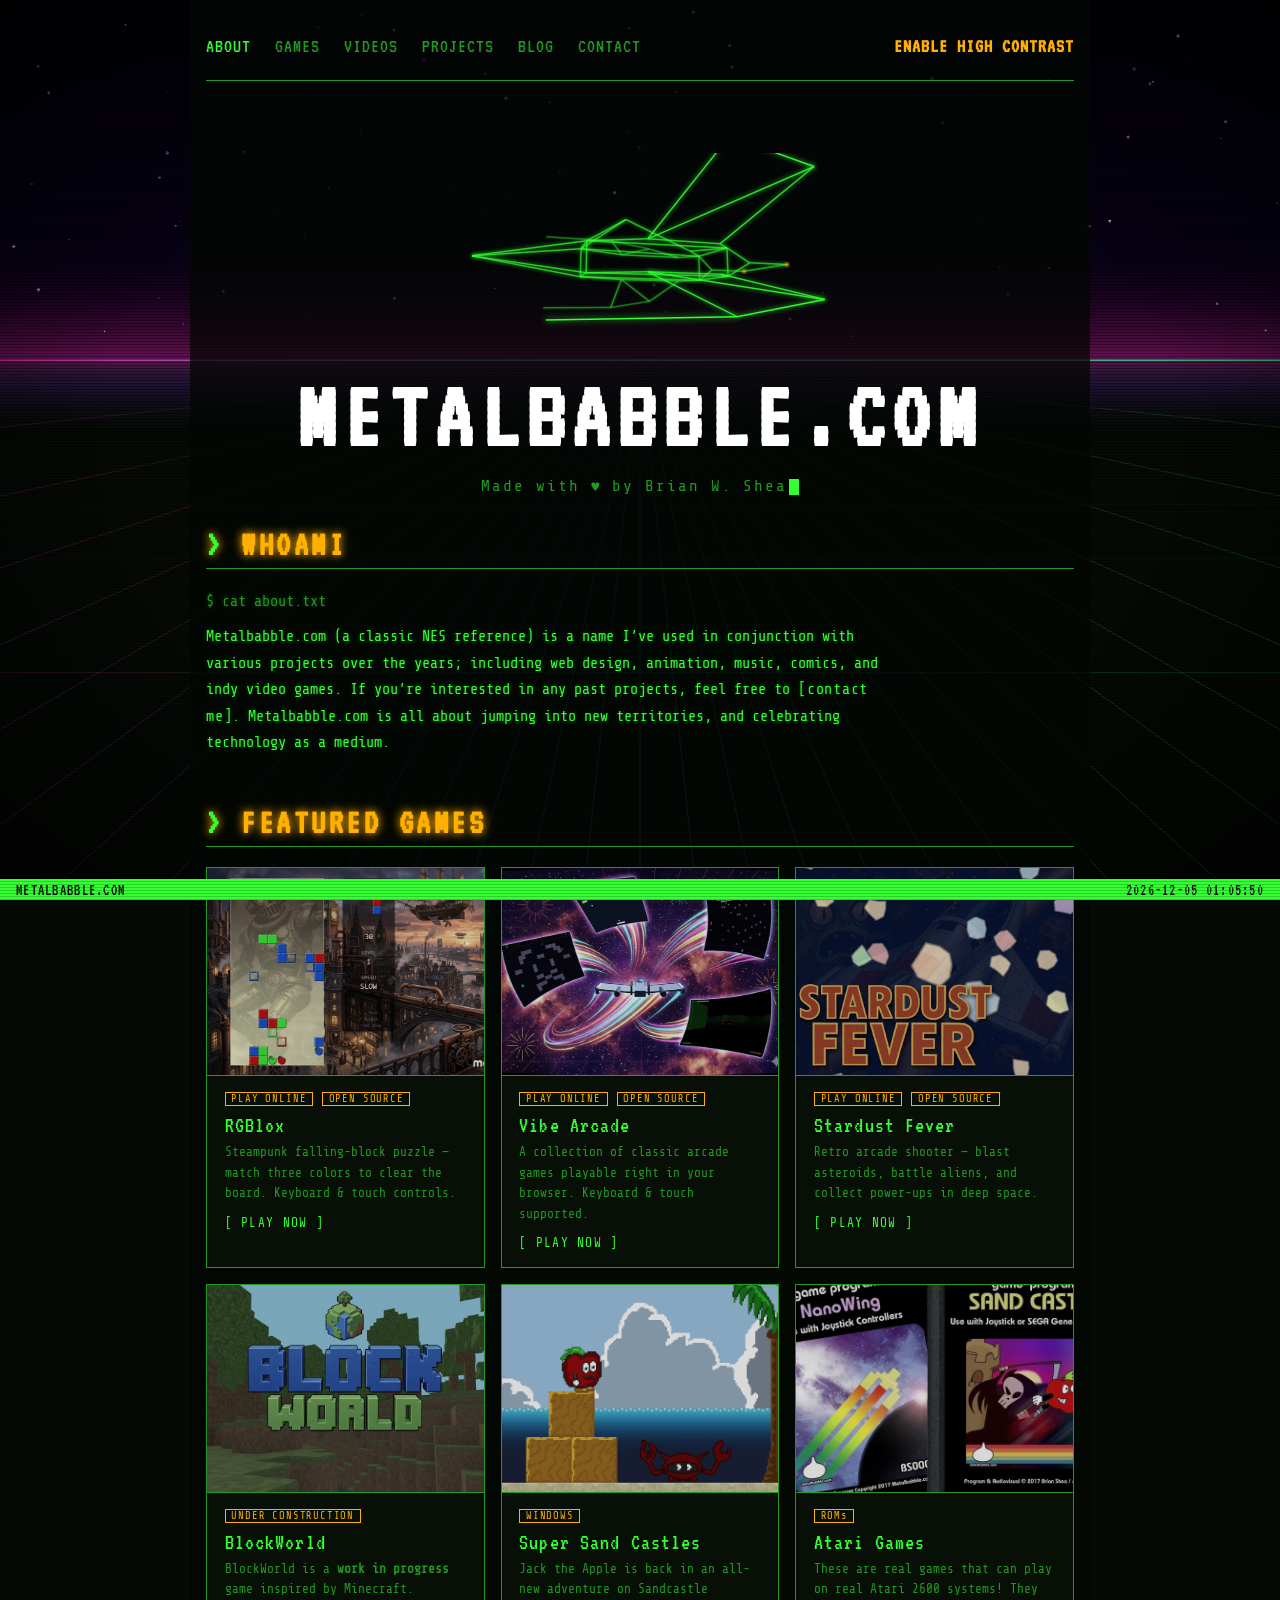
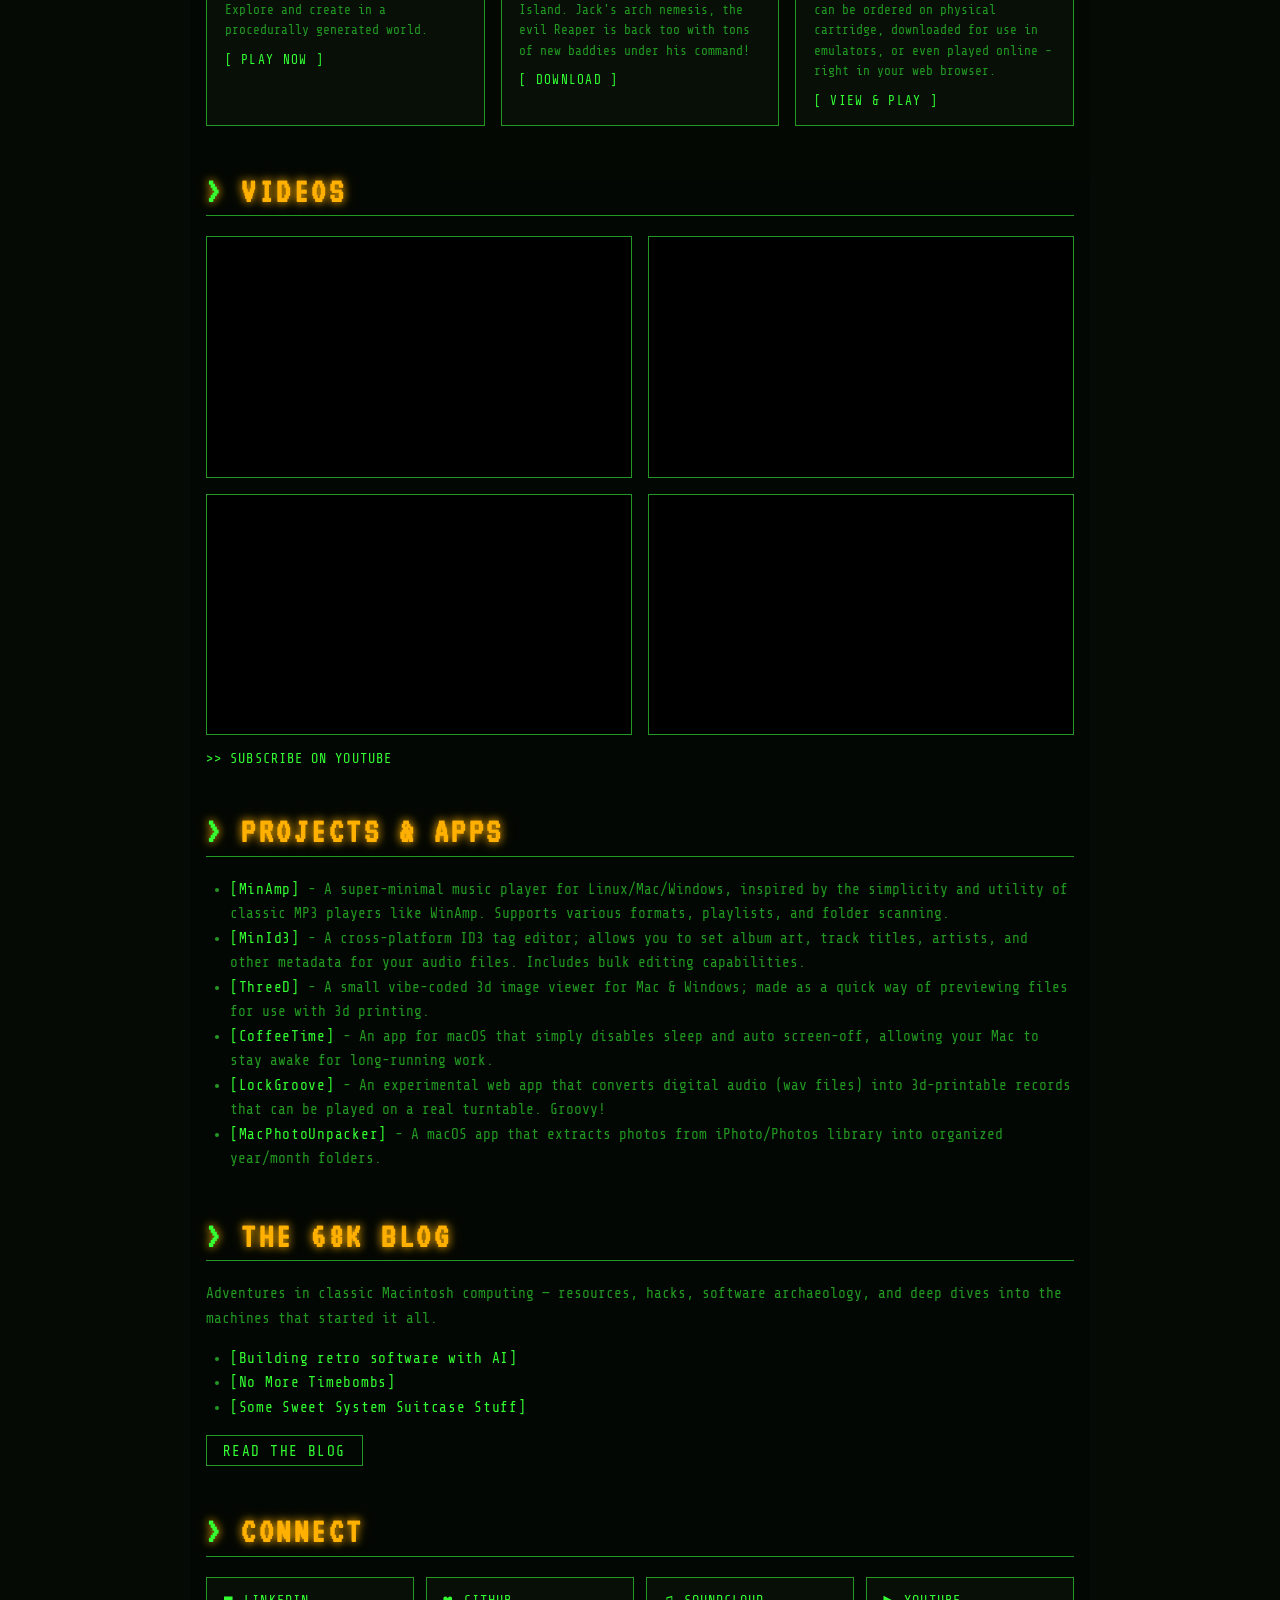
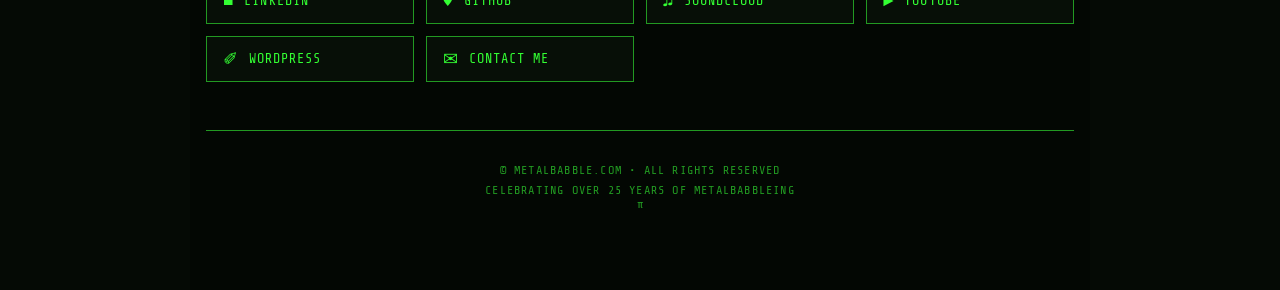
<file: index.html>
<!DOCTYPE html>
<html lang="en">
<head>
  <meta charset="UTF-8">
  <meta name="viewport" content="width=device-width, initial-scale=1.0">
  <title>metalbabble.com</title>
  <meta name="description" content="Indy games, retro mac resources, and other fun stuff - By Brian W. Shea">
  <link rel="icon" type="image/png" href="img/icon.png">
  <link rel="apple-touch-icon" href="img/icon.png">
  <link rel="preconnect" href="https://fonts.googleapis.com">
  <link rel="preconnect" href="https://fonts.gstatic.com" crossorigin>
  <link href="https://fonts.googleapis.com/css2?family=VT323&family=Share+Tech+Mono&display=swap" rel="stylesheet">
  <link rel="stylesheet" href="styles.css">
</head>
<body>

<canvas id="grid-canvas" aria-hidden="true"></canvas>

<div class="crt-wrapper">

  <!-- NAV -->
  <nav id="main-nav">
    <button id="nav-toggle" class="nav-toggle" aria-expanded="false" aria-label="Open navigation menu">☰</button>
    <a href="#about">ABOUT</a>
    <a href="#games">GAMES</a>
    <a href="#videos">VIDEOS</a>
    <a href="#projects">PROJECTS</a>
    <a href="#blog">BLOG</a>
    <a href="#social">CONTACT</a>
    <a id="toggle-high-contrast" class="nav-control" href="#" role="button" aria-pressed="false">ENABLE HIGH CONTRAST</a>
  </nav>

  <!-- HEADER -->
  <header>
    <canvas id="spaceship-canvas" width="560" height="220" aria-hidden="true"></canvas>
    <h1 class="site-title">METALBABBLE.COM</h1>
    <p class="tagline">Made with &#x2665; by Brian W. Shea<span class="cursor"></span></p>
  </header>

  <!-- MAIN CONTENT -->
  <main>

  <!-- ABOUT -->
  <section id="about">
    <h2 class="section-header">WHOAMI</h2>
    <div class="about-text">
      <span class="prompt">$ cat about.txt</span>
        Metalbabble.com (a classic NES reference) is a name I’ve used in conjunction with various projects over the years; 
        including web design, animation, music, comics, and indy video games. If you’re interested in any past projects, 
        feel free to <a class="text-link" href='https://docs.google.com/forms/d/e/1FAIpQLSdOTtardHJ3GqxJz90TLBj4oZA-KSyPTT94z49uthJfteFPFw/viewform?embedded=true'>contact me</a>. 
        Metalbabble.com is all about jumping into new territories, and celebrating technology as a medium. 
    </div>
  </section>

  <!-- GAMES -->
  <section id="games">
    <h2 class="section-header">FEATURED GAMES</h2>
    <div class="games-grid">

      <a class="game-card" href="https://metalbabble.github.io/rgblox/" target="_blank" rel="noopener">
        <div class="game-thumb"><img src="img/rgblox.jpg" alt="RGBlox screenshot" loading="lazy"></div>
        <span class="game-badge">PLAY ONLINE</span>
        <span class="game-badge">OPEN SOURCE</span>
        <div class="game-title">RGBlox</div>
        <div class="game-desc">Steampunk falling-block puzzle &mdash; match three colors to clear the board. Keyboard &amp; touch controls.</div>
        <span class="play-link">PLAY NOW</span>
      </a>

      <a class="game-card" href="https://metalbabble.github.io/vibe-arcade/" target="_blank" rel="noopener">
        <div class="game-thumb"><img src="img/vibe-arcade.jpg" alt="Vibe Arcade screenshot" loading="lazy"></div>
        <span class="game-badge">PLAY ONLINE</span>
        <span class="game-badge">OPEN SOURCE</span>
        <div class="game-title">Vibe Arcade</div>
        <div class="game-desc">A collection of classic arcade games playable right in your browser. Keyboard &amp; touch supported.</div>
        <span class="play-link">PLAY NOW</span>
      </a>

      <a class="game-card" href="https://metalbabble.github.io/stardust-fever/" target="_blank" rel="noopener">
        <div class="game-thumb"><img src="img/stardust-fever.jpg" alt="Stardust Fever screenshot" loading="lazy"></div>
        <span class="game-badge">PLAY ONLINE</span>
        <span class="game-badge">OPEN SOURCE</span>
        <div class="game-title">Stardust Fever</div>
        <div class="game-desc">Retro arcade shooter &mdash; blast asteroids, battle aliens, and collect power-ups in deep space.</div>
        <span class="play-link">PLAY NOW</span>
      </a>

      <a class="game-card" href="https://metalbabble.github.io/blockworld/" target="_blank" rel="noopener">
        <div class="game-thumb"><img src="img/blockworld.jpg" alt="BlockWorld screenshot" loading="lazy"></div>
        <span class="game-badge">UNDER CONSTRUCTION</span>
        <div class="game-title">BlockWorld</div>
        <div class="game-desc">BlockWorld is a <b>work in progress</b> game inspired by Minecraft. Explore and create in a procedurally generated world.</div>
        <span class="play-link">PLAY NOW</span>
      </a>

      <a class="game-card" href="super-sand-castles/" target="_blank" rel="noopener">
        <div class="game-thumb"><img src="img/super-sand-castles.png" alt="Super Sand Castles screenshot" loading="lazy"></div>
        <span class="game-badge">WINDOWS</span>
        <div class="game-title">Super Sand Castles</div>
        <div class="game-desc">Jack the Apple is back in an all-new adventure on Sandcastle Island. Jack's arch nemesis, the evil Reaper is back too with tons of new baddies under his command!</div>
        <span class="play-link">DOWNLOAD</span>
      </a>

      <a class="game-card" href="atari/" target="_blank" rel="noopener">
        <div class="game-thumb"><img src="img/atari-games.jpg" alt="Atari Games screenshot" loading="lazy"></div>
        <span class="game-badge">ROMs</span>
        <div class="game-title">Atari Games</div>
        <div class="game-desc">These are real games that can play on real Atari 2600 systems! They can be ordered on physical cartridge, downloaded for use in emulators, or even played online - right in your web browser.</div>
        <span class="play-link">VIEW &amp; PLAY</span>
      </a>

    </div>
  </section>

  <!-- VIDEOS -->
  <section id="videos">
    <h2 class="section-header">VIDEOS</h2>
    <div class="yt-container" id="yt-list">
      <div class="yt-embed-wrapper">
        <iframe src="https://www.youtube.com/embed/EuIzV5keZL4"
          title="3d-printed cup holder extender!"
          frameborder="0"
          allow="accelerometer; autoplay; clipboard-write; encrypted-media; gyroscope; picture-in-picture"
          allowfullscreen loading="lazy"></iframe>
      </div>
      <div class="yt-embed-wrapper">
        <iframe src="https://www.youtube.com/embed/eD0CI4wXCn0"
          title="Slopwave Mixtape Volume 3: a retro mix of city pop, funk, and more. NOW that's what I call SLOPWAVE!"
          frameborder="0"
          allow="accelerometer; autoplay; clipboard-write; encrypted-media; gyroscope; picture-in-picture"
          allowfullscreen loading="lazy"></iframe>
      </div>
      <div class="yt-embed-wrapper">
        <iframe src="https://www.youtube.com/embed/mocMDL6aLTc"
          title="Kuruma - add AI to your vehicle!"
          frameborder="0"
          allow="accelerometer; autoplay; clipboard-write; encrypted-media; gyroscope; picture-in-picture"
          allowfullscreen loading="lazy"></iframe>
      </div>
      <div class="yt-embed-wrapper">
        <iframe src="https://www.youtube.com/embed/xjMc5gISvq4"
          title="Slopwave Volume 2 - A playlist of nostalgic city-pop, future funk, and more!"
          frameborder="0"
          allow="accelerometer; autoplay; clipboard-write; encrypted-media; gyroscope; picture-in-picture"
          allowfullscreen loading="lazy"></iframe>
      </div>
    </div>
    <p class="yt-cta">
      <a href="https://www.youtube.com/@metalbabbleDotCom" target="_blank" rel="noopener">SUBSCRIBE ON YOUTUBE</a>
    </p>
  </section>

  <!-- PROJECTS & APPS -->
  <section id="projects">
    <h2 class="section-header">PROJECTS & APPS</h2>
    <ul class="list-text" id="project-list">
      <li>
        <a class="text-link" href="https://github.com/metalbabble/MinAmp/releases" target="_blank" rel="noopener">MinAmp</a> - A super-minimal music player for Linux/Mac/Windows, inspired by the simplicity and utility of classic MP3 players like WinAmp. Supports various formats, playlists, and folder scanning.
      </li>
      <li>
        <a class="text-link" href="https://github.com/metalbabble/MinId3" target="_blank" rel="noopener">MinId3</a> - A cross-platform ID3 tag editor; allows you to set album art, track titles, artists, and other metadata for your audio files. Includes bulk editing capabilities.
      </li>
      <li>
        <a class="text-link" href="https://github.com/metalbabble/ThreeD" target="_blank" rel="noopener">ThreeD</a> - A small vibe-coded 3d image viewer for Mac & Windows; made as a quick way of previewing files for use with 3d printing.
      </li>
      <li>
        <a class="text-link" href="https://github.com/metalbabble/CoffeeTime" target="_blank" rel="noopener">CoffeeTime</a> - An app for macOS that simply disables sleep and auto screen-off, allowing your Mac to stay awake for long-running work.
      </li>
      <li>
        <a class="text-link" href="https://metalbabble.github.io/lockgroove/" target="_blank" rel="noopener">LockGroove</a> - An experimental web app that converts digital audio (wav files) into 3d-printable records that can be played on a real turntable. Groovy!
      </li>
      <li>
        <a class="text-link" href="https://github.com/metalbabble/MacPhotoUnpacker" target="_blank" rel="noopener">MacPhotoUnpacker</a> - A macOS app that extracts photos from iPhoto/Photos library into organized year/month folders.
      </li>
    </ul>
  </section>

  <!-- BLOG -->
  <section id="blog">
    <h2 class="section-header">THE 68K BLOG</h2>
    <p class="list-text">
      Adventures in classic Macintosh computing &mdash; resources, hacks, software archaeology,
      and deep dives into the machines that started it all.
    </p>
    <ul class="list-text" id="blog-list">
      <li>
        <a href="https://metalbabble.wordpress.com/2026/03/18/building-retro-software-with-ai/" class="text-link" target="_blank" rel="noopener">Building retro software with AI</a>
      </li>
      <li>
        <a href="https://metalbabble.wordpress.com/2025/12/31/no-more-timebombs/" class="text-link" target="_blank" rel="noopener">No More Timebombs</a>
      </li>
      <li>
        <a href="https://metalbabble.wordpress.com/2023/07/15/some-sweet-system-suitcase-stuff/" class="text-link" target="_blank" rel="noopener">Some Sweet System Suitcase Stuff</a>
      </li>
    </ul>
    <a class="terminal-link" href="https://metalbabble.wordpress.com/" target="_blank" rel="noopener">READ THE BLOG</a>
  </section>

  <!-- SOCIAL -->
  <section id="social">
    <h2 class="section-header">CONNECT</h2>
    <div class="social-grid">
      <a class="social-link" href="https://www.linkedin.com/in/metalbabble/" target="_blank" rel="noopener">
        <span class="social-icon">&#x25A0;</span>
        <span>LINKEDIN</span>
      </a>

      <a class="social-link" href="https://github.com/metalbabble" target="_blank" rel="noopener">
        <span class="social-icon">&#x2665;</span>
        <span>GITHUB</span>
      </a>

      <a class="social-link" href="https://soundcloud.com/metalbabble/tracks" target="_blank" rel="noopener">
        <span class="social-icon">&#x266B;</span>
        <span>SOUNDCLOUD</span>
      </a>

      <a class="social-link" href="https://www.youtube.com/@metalbabbleDotCom" target="_blank" rel="noopener">
        <span class="social-icon">&#x25BA;</span>
        <span>YOUTUBE</span>
      </a>

      <a class="social-link" href="https://metalbabble.wordpress.com/" target="_blank" rel="noopener">
        <span class="social-icon">&#x2710;</span>
        <span>WORDPRESS</span>
      </a>
      
      <a class="social-link" href="https://docs.google.com/forms/d/e/1FAIpQLSdOTtardHJ3GqxJz90TLBj4oZA-KSyPTT94z49uthJfteFPFw/viewform?embedded=true" target="_blank" rel="noopener">
        <span class="social-icon">&#x2709;</span>
        <span>CONTACT ME</span>
      </a>
    </div>
  </section>

  </main>

  <!-- FOOTER -->
  <footer>
    <p>&copy; METALBABBLE.COM &bull; ALL RIGHTS RESERVED</p>
    <p style="margin-top:0.4rem;">CELEBRATING OVER 25 YEARS OF METALBABBLEING</p>
    <p><button style="background:none;border:none;color:inherit;font:inherit;padding:0;cursor:pointer;" onclick="showPiMsg()" aria-label="Easter egg">π</button></p>
  </footer>

</div>

<!-- STATUS BAR -->
<div class="status-bar" role="status" aria-label="Site status">
  <span id="status-left">METALBABBLE.COM</span>
  <span id="status-right"></span>
</div>

<script src="main.js"></script>
<script src="spaceship.js" defer></script>
<script src="grid.js" defer></script>

</body>
</html>
</file>
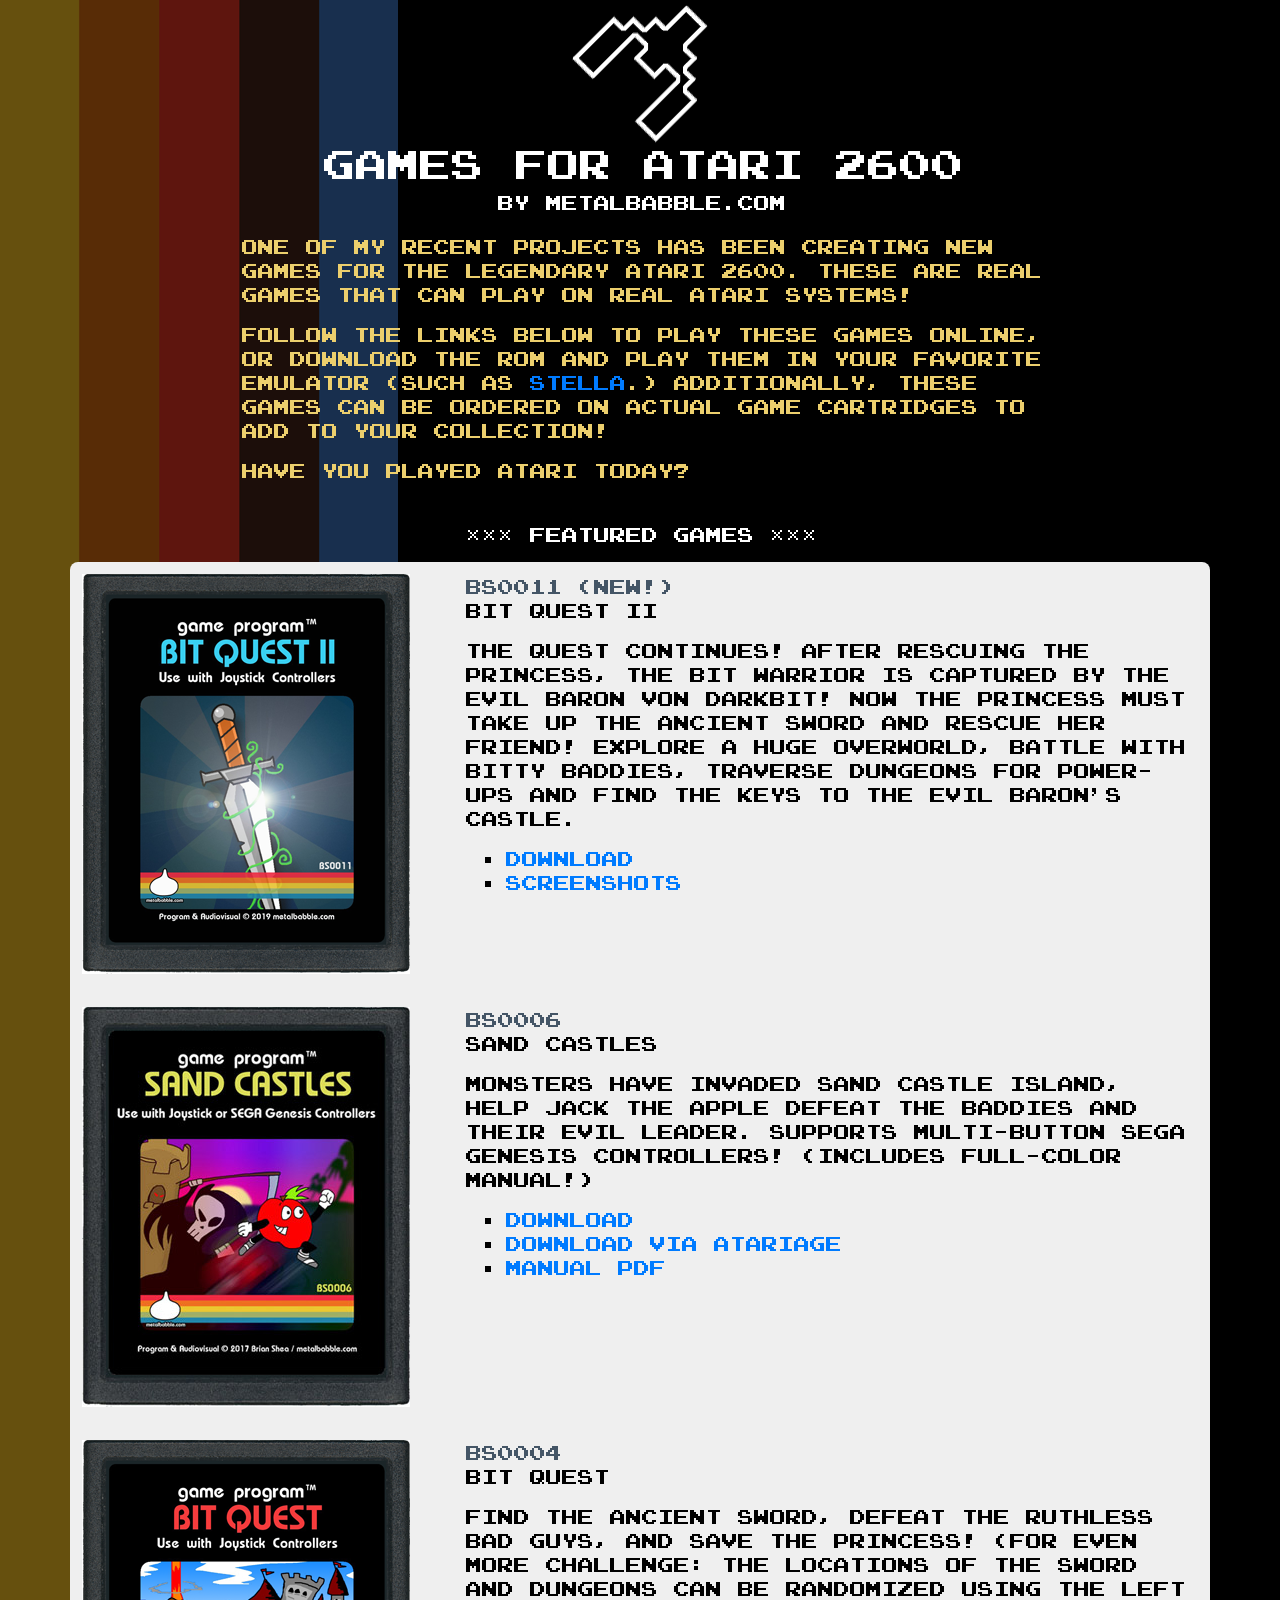
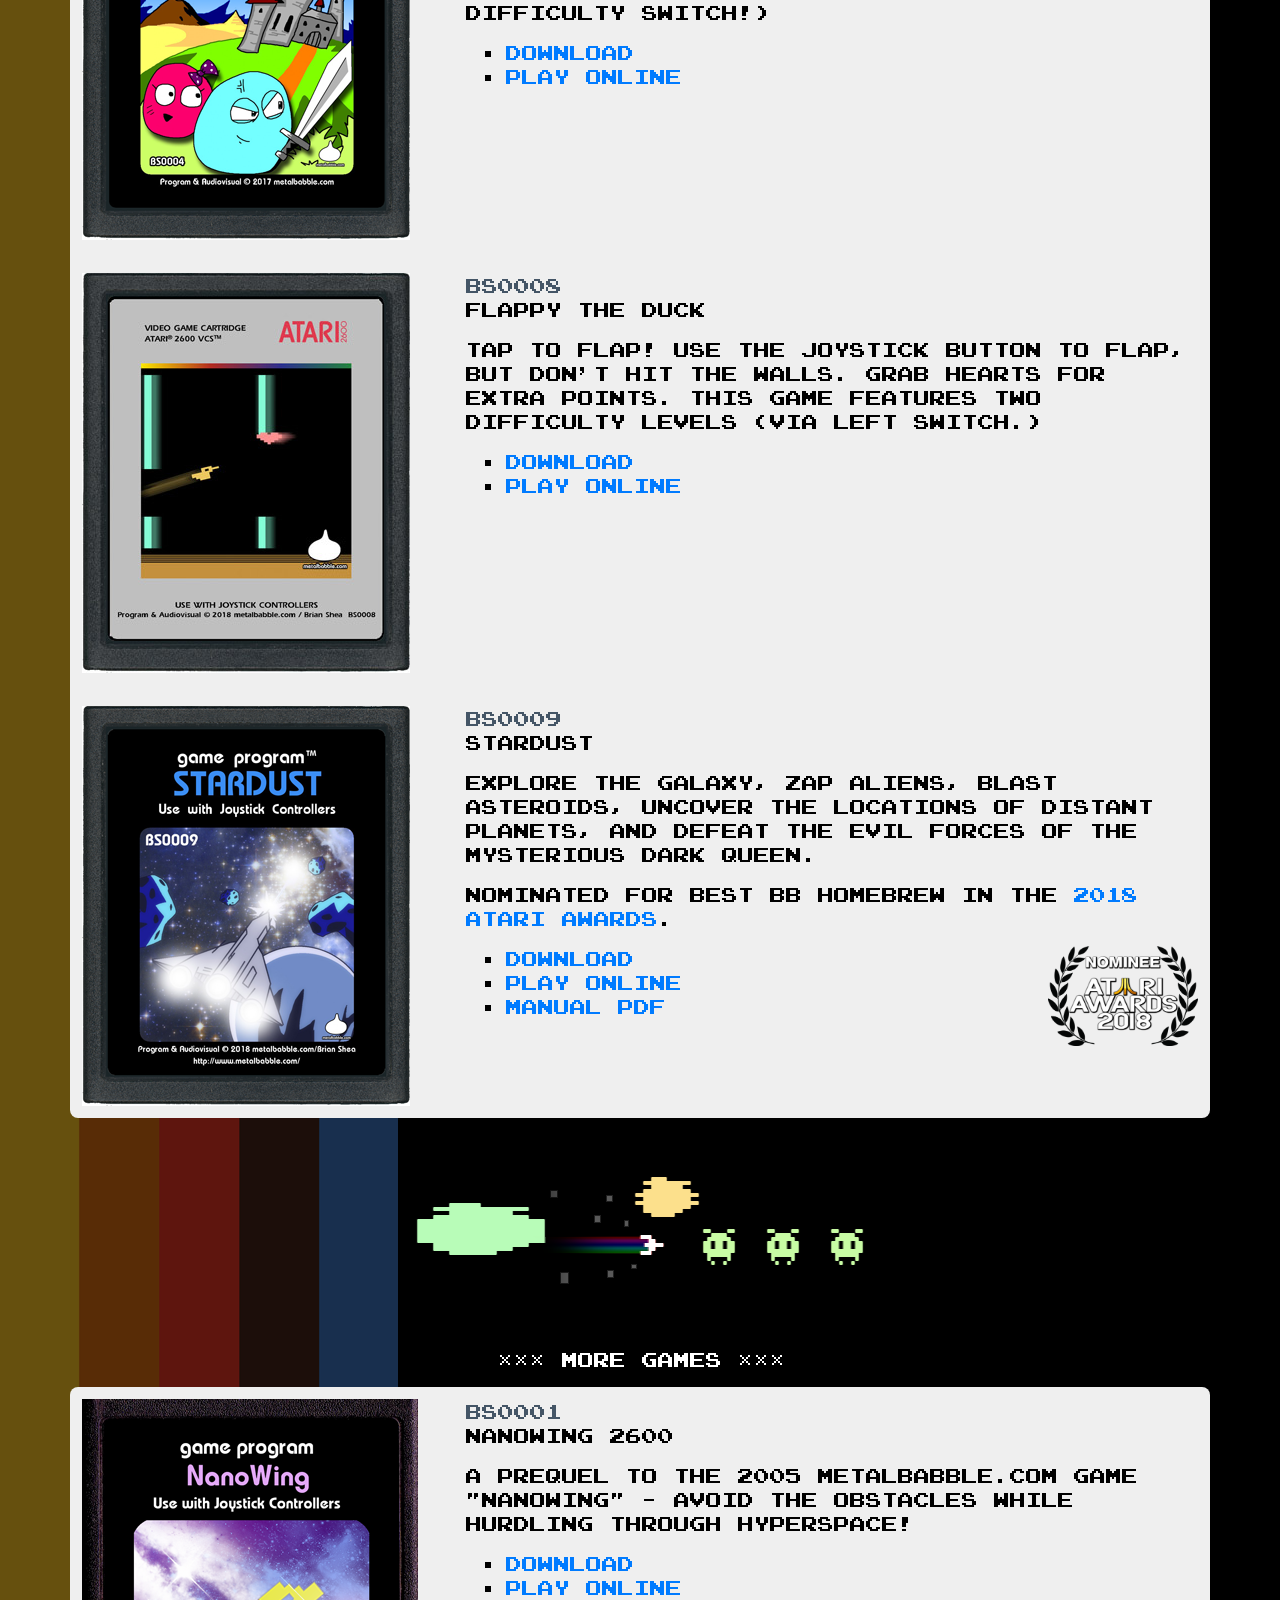
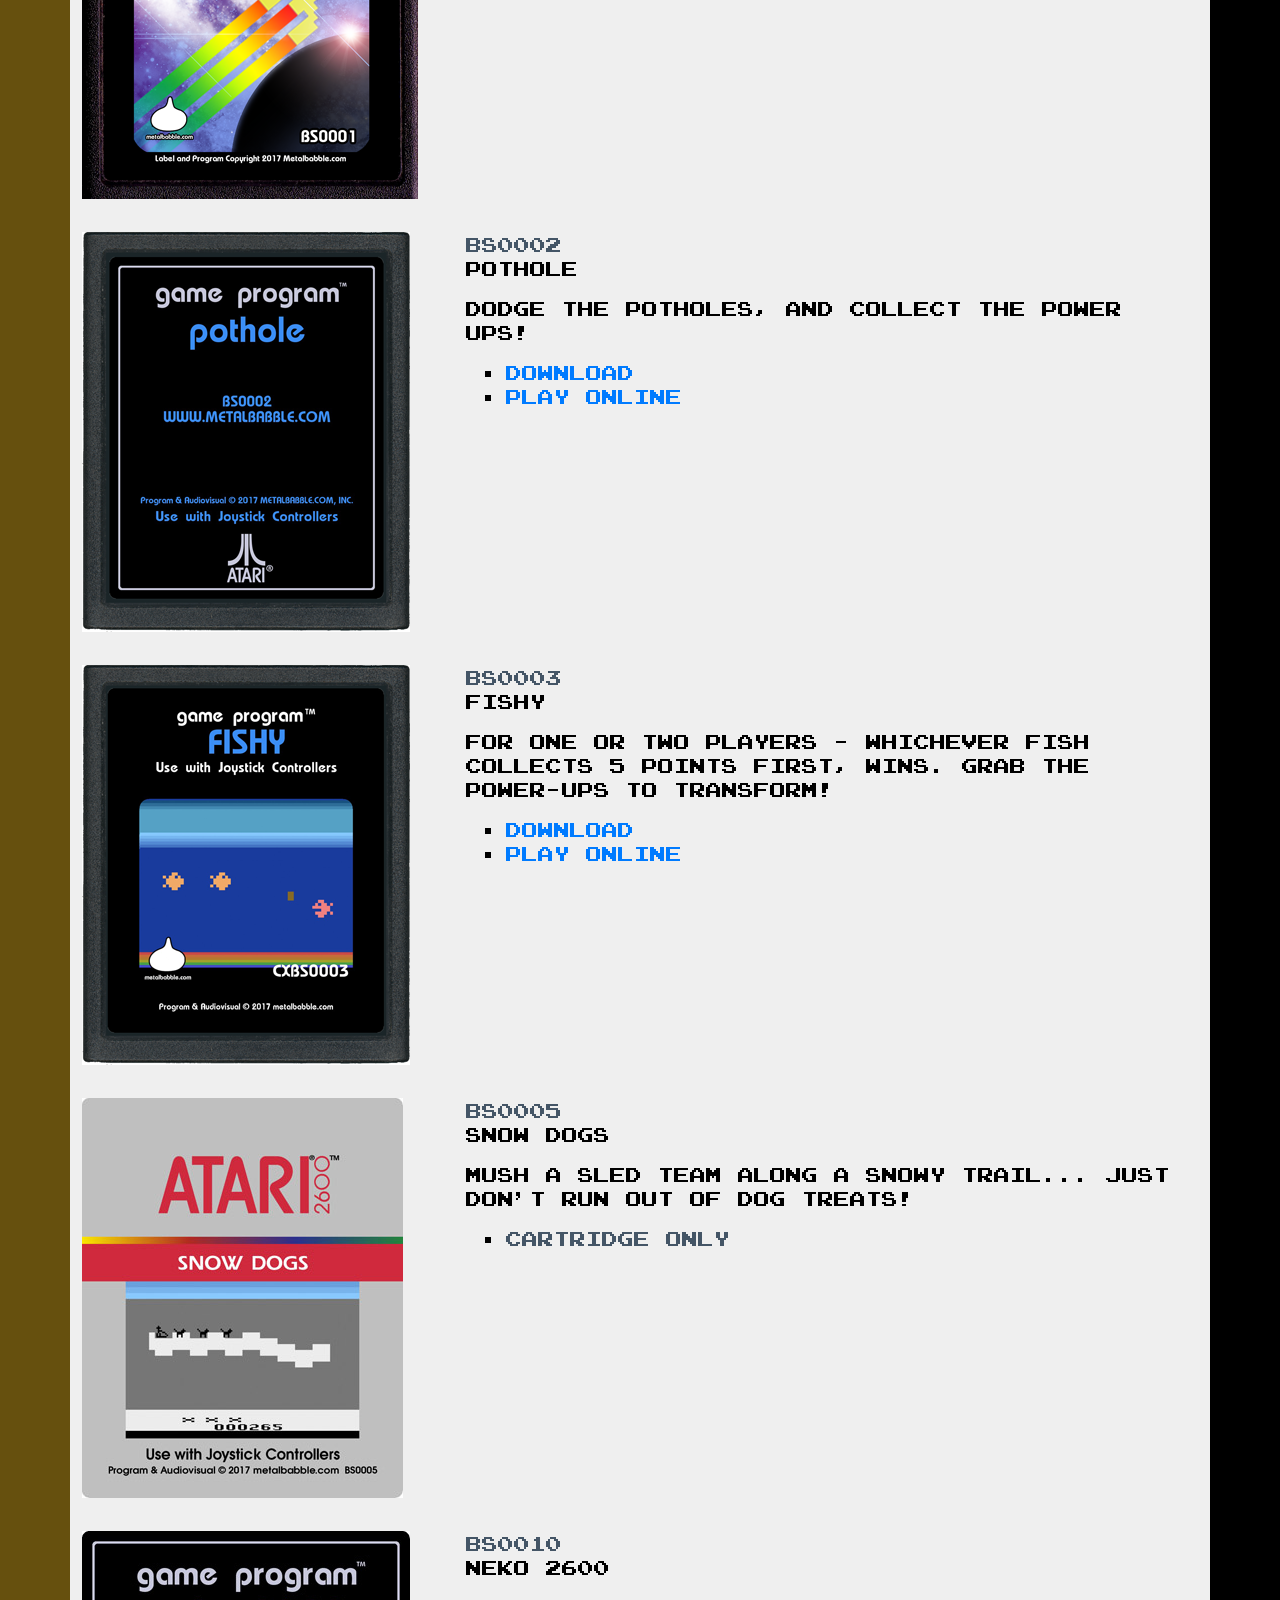
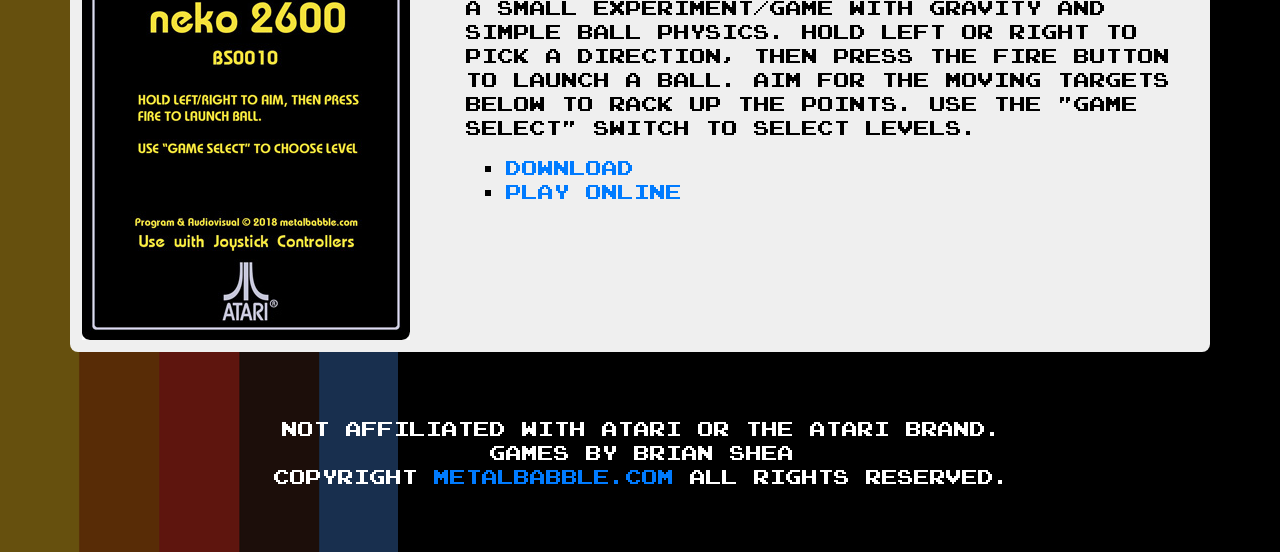
<file: atari/index.html>
<!DOCTYPE html>
<html>

<head>
	<!-- Global site tag (gtag.js) - Google Analytics -->
	<script async src="https://www.googletagmanager.com/gtag/js?id=UA-46442512-4"></script>
	<script>
	  window.dataLayer = window.dataLayer || [];
	  function gtag(){dataLayer.push(arguments);}
	  gtag('js', new Date());

	  gtag('config', 'UA-46442512-4');
	</script>

    <title>metalbabble - Atari 2600 games</title>
    <meta name="viewport" content="width=device-width, initial-scale=1.0">
    <meta name="description" content="Homebrew Atari 2600 VCS games created by Brian Shea / metalbabble.com - Download ROMs or order Atari cartridges here!"/>
    <link rel="stylesheet" href="https://maxcdn.bootstrapcdn.com/bootstrap/4.0.0-beta.2/css/bootstrap.min.css" integrity="sha384-PsH8R72JQ3SOdhVi3uxftmaW6Vc51MKb0q5P2rRUpPvrszuE4W1povHYgTpBfshb"
        crossorigin="anonymous">
    <link rel="stylesheet" type="text/css" href="styles.css">
    <link rel="icon" type="image/png" href="favicon.png">        
</head>

<body>
    <header class="centered" style="padding:4px">
		<img src="metalbabble_atari_wh.png" alt="Metalbabble.com Atari Games"/>
        <h2>GAMES FOR ATARI 2600</h2>
		<p>By metalbabble.com</p>
    </header>

    <div class="description">
        <p>One of my recent projects has been creating new games for the legendary Atari 2600. These are real games that can
            play on real Atari systems!</p>
        <p>Follow the links below to play these games online, or download the ROM and play them in your favorite emulator (such
            as
            <a href="https://stella-emu.github.io/" target="BLANK">Stella</a>.) Additionally, these games can be ordered on actual game cartridges to add to your collection!</p>
        <p>Have you played ATARI today?</p>
    </div>

    &nbsp;

    <!-- newest games -->
    <p class="centered">*** FEATURED GAMES ***</p>
    <div class="container carts">
        <div class="row row-fluid">
            <div class="col-xl-4">
                <img src="bitquest2.png" alt="Bit Quest II" />
            </div>
            <div class="col-xl-8">
                <span class="muted">BS0011 (NEW!)</span>
                <br/>
                <p>Bit Quest II</p>
                <p>The quest continues! After rescuing the princess, the bit warrior is captured by the evil Baron Von Darkbit!
                    Now the princess must take up the ancient sword and rescue her friend! Explore a huge overworld, battle with bitty baddies, 
                    traverse dungeons for power-ups and find the keys to the evil Baron's castle.</p>
                <ul>
                    <li><a href="bitquest2.zip">Download</a></li>
                    <li><a href="bq2pics.jpg">Screenshots</a></li>                    
                </ul>
            </div>
        </div>
        <div class="row row-fluid">
            <hr/>
        </div>
        <div class="row row-fluid">
            <div class="col-xl-4">
                <img src="sandcastles.jpg" alt="Sand Castles" />
            </div>
            <div class="col-xl-8">
                <span class="muted">BS0006</span>
                <br/>
                <p>Sand Castles</p>
                <p>
                    Monsters have invaded Sand Castle island, help Jack the apple defeat the baddies and their evil leader. Supports multi-button
                    SEGA Genesis controllers! (Includes full-color manual!)
                </p>
                <ul>
					<li><a href="sandcastles.zip">Download</a></li>
                    <li><a href="http://atariage.com/forums/index.php?app=core&module=attach&section=attach&attach_id=540954">Download via AtariAge</a></li>
                    <li><a href="sandcastles_manual.pdf">Manual PDF</a></li>                   
                </ul>
            </div>
        </div>
        <div class="row row-fluid">
            <hr/>
        </div>
        <div class="row row-fluid">
            <div class="col-xl-4">
                <img src="bitquest.png" alt="Bit Quest" />
            </div>
            <div class="col-xl-8">
                <span class="muted">BS0004</span>
                <br/>
                <p>Bit Quest</p>
                <p>Find the ancient sword, defeat the ruthless bad guys, and save the princess! (For even more challenge: the locations of the sword and dungeons can be randomized using the left difficulty switch!)</p>
                <ul>
                    <li>
                        <a href="BitQuest.zip">Download</a>
                    </li>
                    <li>
                        <a href="https://javatari.org/?rom=https://metalbabble.github.io/metalbabble-web/atari/bitquest.bin">Play Online</a>
                    </li>
                </ul>
            </div>
        </div>
        <div class="row row-fluid">
            <hr/>
        </div>
        <div class="row row-fluid">
            <div class="col-xl-4">
                <img src="flappy_the_duck.jpg" alt="Flappy The Duck" />
            </div>
            <div class="col-xl-8">
                <span class="muted">BS0008</span>
                <br/>
                <p>Flappy The Duck</p>
                <p>Tap to flap! Use the joystick button to flap, but don't hit the walls. Grab hearts for extra points. This game features two difficulty levels (via left switch.)</p>
                <ul>
                    <li>
                        <a href="flappy_the_duck.bin">Download</a>
                    </li>
                    <li>
                        <a href="https://javatari.org/?rom=https://metalbabble.github.io/metalbabble-web/atari/flappy_the_duck.bin">Play Online</a>
                    </li>
                </ul>
            </div>
        </div>
		<div class="row row-fluid">
            <hr/>
        </div>
        <div class="row row-fluid">
            <div class="col-xl-4">
                <img src="stardust2600.png" alt="Stardust Atari 2600" />
            </div>
            <div class="col-xl-8">
                <span class="muted">BS0009</span>
                <br/>
                <p>Stardust</p>
                <p>Explore the galaxy, zap aliens, blast asteroids, uncover the locations of distant planets, and defeat the evil forces of the mysterious Dark Queen.</p>
				<p>Nominated for best bb homebrew in the <a href="http://atariage.com/forums/topic/282866-the-2018-atari-awards/">2018 atari awards</a>.</p>                
				<img src="nominee.png" alt="Nominated for the 2018 Atari Awards best bb Homebrew" align="right" height="100px" width="150px"/>
				<ul>
					<li>
                        <a href="stardust_2600_v12.bin">Download</a>
                    </li>
                    <li>
                        <a href="https://javatari.org/?rom=https://metalbabble.github.io/metalbabble-web/atari/stardust_2600_v12.bin">Play Online</a>
                    </li>
                    <li>
                        <a href="stardust_manual.pdf">Manual PDF</a>
                    </li>
                </ul>
            </div>
        </div>
	</div>

	<!-- divider thing -->
    &nbsp;
    <br/> &nbsp;
    <br/>
	<img src="stardust_atari.png" style="display: block; margin: 0 auto;" alt="Stardust Atari 2600"/>
	&nbsp;
    <br/> &nbsp;
    <br/>

    <!-- older games -->
    <div class="container">
        <p class="centered">*** MORE GAMES ***</p>
    </div>
    <div class="container carts">
        <div class="row row-fluid">
            <div class="col-xl-4">
                <img src="nanowing.png" alt="NanoWing 2600" />
            </div>
            <div class="col-xl-8">
                <span class="muted">BS0001</span>
                <br/>
                <p>NanoWing 2600</p>
                <p>A prequel to the 2005 metalbabble.com game "NanoWing" - avoid the obstacles while hurdling through hyperspace!</p>
                <ul>
                    <li>
                        <a href="nanowing_2600.bin">Download</a>
                    </li>
                    <li>
                        <a href="https://javatari.org/?rom=https://metalbabble.github.io/metalbabble-web/atari/nanowing_2600.bin">Play Online</a>
                    </li>
                </ul>
            </div>
        </div>
        <div class="row row-fluid">
            <hr/>
        </div>
        <div class="row row-fluid">
            <div class="col-xl-4">
                <img src="pothole.png" alt="PotHole" />
            </div>
            <div class="col-xl-8">
                <span class="muted">BS0002</span>
                <br/>
                <p>PotHole</p>
                <p>Dodge the potholes, and collect the power ups!</p>
                <ul>
                    <li>
                        <a href="pothole_2600.bin">Download</a>
                    </li>
                    <li>
                        <a href="https://javatari.org/?rom=https://metalbabble.github.io/metalbabble-web/atari/pothole_2600.bin">Play Online</a>
                    </li>
                </ul>
            </div>
        </div>
        <div class="row row-fluid">
            <hr/>
        </div>
        <div class="row row-fluid">
            <div class="col-xl-4">
                <img src="fishy.png" alt="Fishy" />
            </div>
            <div class="col-xl-8">
                <span class="muted">BS0003</span>
                <br/>
                <p>Fishy</p>
                <p>For one or two players - whichever fish collects 5 points first, wins. Grab the power-ups to transform!</p>
                <ul>
                    <li>
                        <a href="fishy.ver2.bin">Download</a>
                    </li>
                    <li>
                        <a href="https://javatari.org/?rom=https://metalbabble.github.io/metalbabble-web/atari/fishy.ver2.bin">Play Online</a>
                    </li>
                </ul>
            </div>
        </div>
		<div class="row row-fluid">
            <hr/>
        </div>
        <div class="row row-fluid">
            <div class="col-xl-4">
                <img src="snowdogs.jpg" alt="Snow Dogs" />
            </div>
            <div class="col-xl-8">
                <span class="muted">BS0005</span>
                <br/>
                <p>Snow Dogs</p>
                <p>Mush a sled team along a snowy trail... Just don't run out of dog treats!</p>
                <ul>
                    <li>
                        <p class="muted">Cartridge only</p>
                    </li>
                </ul>
            </div>
        </div>
		<div class="row row-fluid">
            <hr/>
        </div>
		<div class="row row-fluid">
            <div class="col-xl-4">
                <img src="neko2600.jpg" alt="neko2600.jpg" />
            </div>
            <div class="col-xl-8">			
				<span class="muted">BS0010</span>
                <br/>
                <p>Neko 2600</p>
                <p>A small experiment/game with gravity and simple ball physics. Hold left or right to pick a direction, then press the fire button to launch a ball. Aim for the moving targets below to rack up the points. Use the "Game Select" switch to select levels.</p>
                <ul>
                    <li>
                        <a href="neko_2600.bin">Download</a>
                    </li>
                    <li>
                        <a href="https://javatari.org/?rom=https://metalbabble.github.io/metalbabble-web/atari/neko_2600.bin">Play Online</a>
                    </li>
                </ul>
            </div>
        </div>
    </div>

    <footer class="centered" style="padding-top:64px; padding-bottom:64px;">
	    Not affiliated with Atari or the Atari brand.<br/>
        Games By Brian Shea<br/>
        Copyright
        <a href="http://www.metalbabble.com/" target="blank">metalbabble.com</a> All rights reserved.
    </footer>


</body>

</html>
</file>
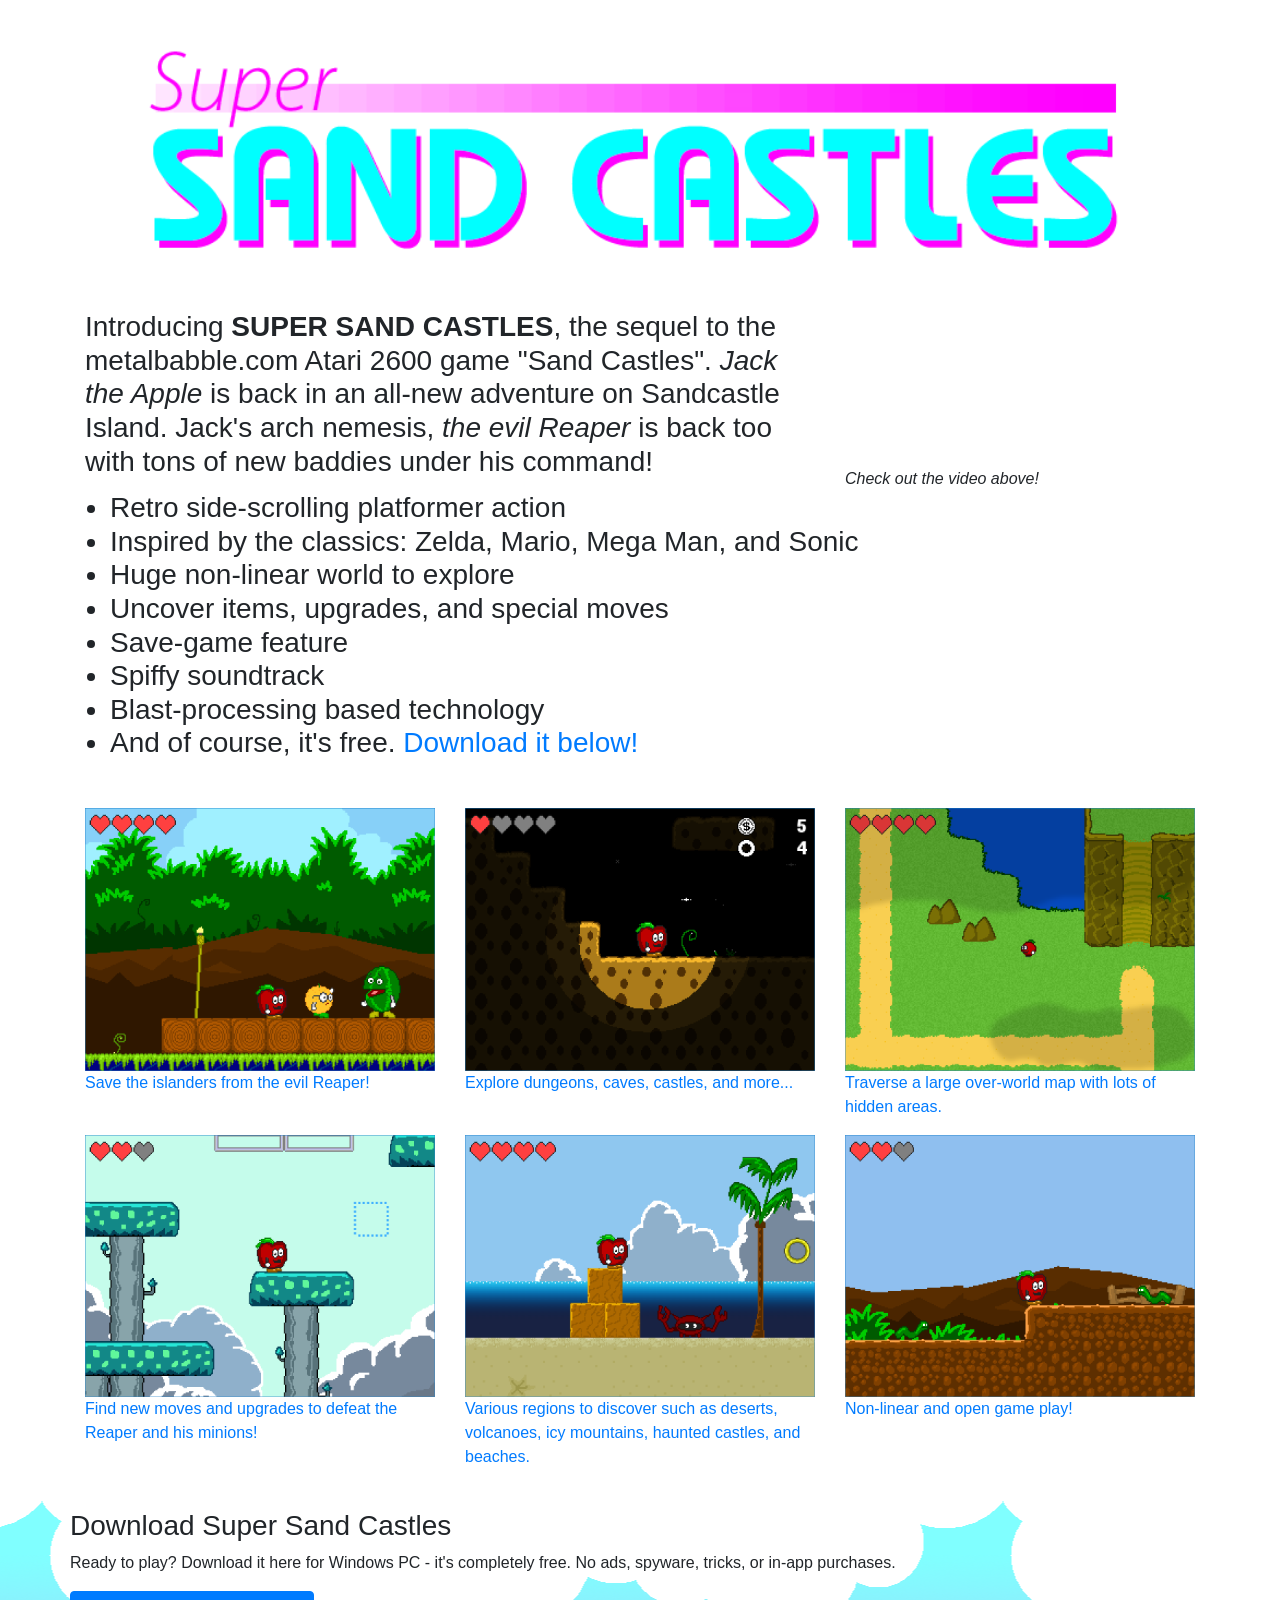
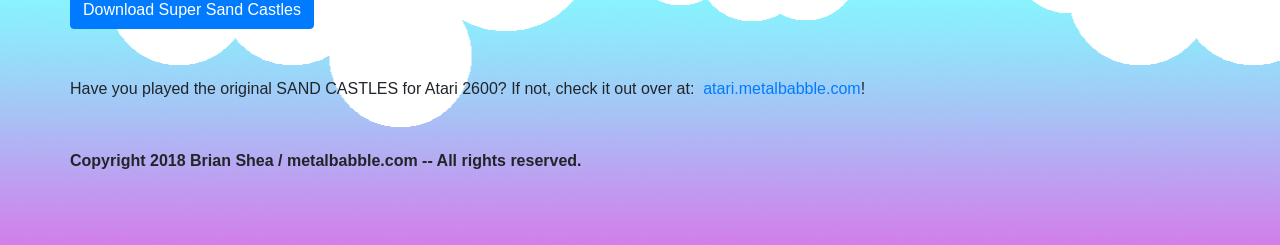
<file: super-sand-castles/index.html>
<!doctype html>
<html class="no-js" lang="">
    <head>
		<!-- Global site tag (gtag.js) - Google Analytics -->
		<script async src="https://www.googletagmanager.com/gtag/js?id=UA-46442512-3"></script>
		<script>
		  window.dataLayer = window.dataLayer || [];
		  function gtag(){dataLayer.push(arguments);}
		  gtag('js', new Date());

		  gtag('config', 'UA-46442512-3');
		</script>

	    <meta charset="utf-8">
        <meta name="viewport" content="width=device-width, initial-scale=1.0">
        <meta http-equiv="x-ua-compatible" content="ie=edge">
        <title>Super Sand Castles</title>
		<link rel="stylesheet" href="https://maxcdn.bootstrapcdn.com/bootstrap/4.0.0/css/bootstrap.min.css" integrity="sha384-Gn5384xqQ1aoWXA+058RXPxPg6fy4IWvTNh0E263XmFcJlSAwiGgFAW/dAiS6JXm" crossorigin="anonymous">
        <meta name="description" content="Download Super Sand Castles, the sequel to the metalbabble.com Atari 2600 game SAND CASTLES">
		<script src="https://code.jquery.com/jquery-3.2.1.slim.min.js" integrity="sha384-KJ3o2DKtIkvYIK3UENzmM7KCkRr/rE9/Qpg6aAZGJwFDMVNA/GpGFF93hXpG5KkN" crossorigin="anonymous"></script>
		<script src="https://cdnjs.cloudflare.com/ajax/libs/popper.js/1.12.9/umd/popper.min.js" integrity="sha384-ApNbgh9B+Y1QKtv3Rn7W3mgPxhU9K/ScQsAP7hUibX39j7fakFPskvXusvfa0b4Q" crossorigin="anonymous"></script>
		<script src="https://maxcdn.bootstrapcdn.com/bootstrap/4.0.0/js/bootstrap.min.js" integrity="sha384-JZR6Spejh4U02d8jOt6vLEHfe/JQGiRRSQQxSfFWpi1MquVdAyjUar5+76PVCmYl" crossorigin="anonymous"></script>
	</head>
	<body style="background-image:url('bg.png'); background-position:bottom; background-repeat:repeat-x">
		<div class="container">
			<div style="text-align:center">
				<img class="img-responsive" src="supersandcastles.png" alt="Super Sand Castles" style="width:100%"/>
			</div>
		
			<div class="row">
				<div class="col-md-8">
					<h3>
					Introducing <b>SUPER SAND CASTLES</b>, the sequel to the metalbabble.com Atari 2600 game "Sand Castles". <em>Jack the Apple</em> is back in an all-new adventure on Sandcastle Island. Jack's arch nemesis, <em>the evil Reaper</em> is back too with tons of new baddies under his command!
					</h3>
				</div>
				<div class="col-md-4">				
					<!-- video -->
					<div class="yt-embed-wrapper">
					<iframe src="https://www.youtube.com/embed/bwZU7zMSnHw"
						title="Super Sand Castles"
						frameborder="0"
						allow="accelerometer; autoplay; clipboard-write; encrypted-media; gyroscope; picture-in-picture"
						allowfullscreen loading="lazy"></iframe>
					</div>
					<em>Check out the video above!</em>
				</div>
			</div>
			
			<!-- bullet list  -->
			<div class="row">
				<h3>
					<ul>
						<li>Retro side-scrolling platformer action</li>
						<li>Inspired by the classics: Zelda, Mario, Mega Man, and Sonic</li>
						<li>Huge non-linear world to explore</li>
						<li>Uncover items, upgrades, and special moves</li>
						<li>Save-game feature</li>
						<li>Spiffy soundtrack</li>
						<li>Blast-processing based technology</li>
						<li>And of course, it's free. <a href="#download">Download it below!</a></li>
					<ul>
				</h3>
			</div>
			
			<br/>
			
			<!-- gallery -->
			<div class="row">
			  <div class="col-md-4">
				<div class="thumbnail">
				  <a href="sandcastles1.png">
					<img src="sandcastles1.png" alt="Lights" style="width:100%">
					<div class="caption">
					  <p>Save the islanders from the evil Reaper!</p>
					</div>
				  </a>
				</div>
			  </div>
			  <div class="col-md-4">
				<div class="thumbnail">
				  <a href="sandcastles2.png">
					<img src="sandcastles2.png" alt="Nature" style="width:100%">
					<div class="caption">
					  <p>Explore dungeons, caves, castles, and more...</p>
					</div>
				  </a>
				</div>
			  </div>
			  <div class="col-md-4">
				<div class="thumbnail">
				  <a href="sandcastles3.png">
					<img src="sandcastles3.png" alt="Fjords" style="width:100%">
					<div class="caption">
					  <p>Traverse a large over-world map with lots of hidden areas.</p>
					</div>
				  </a>
				</div>
			  </div>
			</div>
			
			<div class="row">
			  <div class="col-md-4">
				<div class="thumbnail">
				  <a href="sandcastles8.png">
					<img src="sandcastles8.png" alt="Lights" style="width:100%">
					<div class="caption">
					  <p>Find new moves and upgrades to defeat the Reaper and his minions!</p>
					</div>
				  </a>
				</div>
			  </div>
			  <div class="col-md-4">
				<div class="thumbnail">
				  <a href="sandcastles5.png">
					<img src="sandcastles5.png" alt="Nature" style="width:100%">
					<div class="caption">
					  <p>Various regions to discover such as deserts, volcanoes, icy mountains, haunted castles, and beaches.</p>
					</div>
				  </a>
				</div>
			  </div>
			  <div class="col-md-4">
				<div class="thumbnail">
				  <a href="sandcastles6.png">
					<img src="sandcastles6.png" alt="Fjords" style="width:100%">
					<div class="caption">
					  <p>Non-linear and open game play!</p>
					</div>
				  </a>
				</div>
			  </div>
			</div>
			
			<br/>

			<!-- download -->
			<a id="download"/>
			<div class="row">
			<h3>Download Super Sand Castles</h3>
			</div>
			<div class="row">
				<p>
					Ready to play? Download it here for Windows PC - it's completely free. No ads, spyware, tricks, or in-app purchases.					
				</p>
			</div>
			<div class="row">
				<a href="https://games.metalbabble.com/downloads/install_supersandcastles.exe" class="btn btn-primary" role="button"/>Download Super Sand Castles</a>
			</div>
			
			<br/>
			<br/>

			
			<div class="row">
				Have you played the original SAND CASTLES for Atari 2600? If not, check it out over at: &nbsp;<a target="_BLANK" href="http://atari.metalbabble.com/">atari.metalbabble.com</a>!</li>
			</div>
			
			<br/>
			
			<br/>
			
			<footer class="row">
				<b>Copyright 2018 Brian Shea / metalbabble.com -- All rights reserved.</b>
				<br/><br/><br/><br/>
			</footer>
		</div>
	
		<!-- Le Javascripts -->
		<script src="https://code.jquery.com/jquery-3.2.1.slim.min.js" integrity="sha384-KJ3o2DKtIkvYIK3UENzmM7KCkRr/rE9/Qpg6aAZGJwFDMVNA/GpGFF93hXpG5KkN" crossorigin="anonymous"></script>
		<script src="https://cdnjs.cloudflare.com/ajax/libs/popper.js/1.12.9/umd/popper.min.js" integrity="sha384-ApNbgh9B+Y1QKtv3Rn7W3mgPxhU9K/ScQsAP7hUibX39j7fakFPskvXusvfa0b4Q" crossorigin="anonymous"></script>
		<script src="https://maxcdn.bootstrapcdn.com/bootstrap/4.0.0/js/bootstrap.min.js" integrity="sha384-JZR6Spejh4U02d8jOt6vLEHfe/JQGiRRSQQxSfFWpi1MquVdAyjUar5+76PVCmYl" crossorigin="anonymous"></script>
	</body>
</html>
</file>
<file: styles.css>
:root {
  --green: #33ff33;
  --green-dim: #229922;
  --green-glow: #00ff41;
  --amber: #ffb000;
  --bg: #050a05;
  --bg-card: #070f07;
  --scanline-color: rgba(0, 0, 0, 0.35);
}

* {
  margin: 0;
  padding: 0;
  box-sizing: border-box;
}

html {
  scroll-behavior: smooth;
  overflow-x: hidden;
}

body {
  background-color: var(--bg);
  color: var(--green);
  font-family: 'Share Tech Mono', monospace;
  min-height: 100vh;
  overflow-x: hidden;
  position: relative;
}

/* CRT Scanlines overlay */
body::before {
  content: '';
  position: fixed;
  top: 0; left: 0;
  width: 100%; height: 100%;
  background: repeating-linear-gradient(
    0deg,
    var(--scanline-color) 0px,
    var(--scanline-color) 1px,
    transparent 1px,
    transparent 3px
  );
  pointer-events: none;
  z-index: 1;
}

/* CRT Screen flicker vignette */
body::after {
  content: '';
  position: fixed;
  top: 0; left: 0;
  width: 100%; height: 100%;
  background: radial-gradient(ellipse at center, transparent 60%, rgba(0,0,0,0.7) 100%);
  pointer-events: none;
  z-index: 1;
}

/* ── FLICKER ANIMATION ── */
@keyframes flicker {
  0%   { opacity: 1; }
  92%  { opacity: 1; }
  93%  { opacity: 0.85; }
  94%  { opacity: 1; }
  96%  { opacity: 0.9; }
  100% { opacity: 1; }
}

@keyframes glow-pulse {
  0%, 100% { text-shadow: 0 0 8px var(--amber), 0 0 20px var(--amber), 0 0 40px rgba(255,176,0,0.5); }
  50%       { text-shadow: 0 0 16px var(--amber), 0 0 40px var(--amber), 0 0 80px rgba(255,176,0,0.6); }
}

@keyframes blink {
  0%, 100% { opacity: 1; }
  50%       { opacity: 0; }
}

@keyframes slide-in {
  from { opacity: 0; transform: translateY(12px); }
  to   { opacity: 1; transform: translateY(0); }
}

/* ── PERSPECTIVE GRID CANVAS ── */
#grid-canvas {
  position: fixed;
  top: 0; left: 0;
  width: 100%; height: 100%;
  z-index: 0;
  pointer-events: none;
  display: block;
}

/* ── LAYOUT ── */
.crt-wrapper {
  position: relative;
  z-index: 2;
  background: rgba(3, 8, 3, 0.74);   /* dark overlay keeps text readable over grid */
  animation: flicker 8s infinite;
  max-width: 900px;
  margin: 0 auto;
  padding: 1.5rem 1rem 4rem;
}

/* ── NAV ── */
nav {
  display: flex;
  flex-wrap: wrap;
  gap: 0.5rem 1.5rem;
  padding: 0.75rem 0 1.5rem;
  border-bottom: 1px solid var(--green-dim);
  margin-bottom: 2rem;
  align-items: center;
}

.nav-toggle {
  display: none;
  background: none;
  border: 1px solid var(--green-dim);
  color: var(--green-dim);
  font-family: 'VT323', monospace;
  font-size: 1.35rem;
  line-height: 1;
  padding: 0.25rem 0.65rem;
  cursor: pointer;
}

nav a {
  color: var(--green-dim);
  text-decoration: none;
  font-family: 'VT323', monospace;
  font-size: 1.25rem;
  letter-spacing: 0.05em;
  transition: color 0.15s, text-shadow 0.15s;
}

nav a:hover {
  color: var(--green);
  text-shadow: 0 0 8px var(--green-glow);
}

nav .nav-control {
  margin-left: auto;
  color: var(--amber);
  font-weight: bold;
}
nav .nav-control:hover {
  color: #ffd76d;
  text-shadow: 0 0 10px rgba(255,191,0,0.8);
}

body.high-contrast {
  background-color: #000;
  color: #ffffff;
}

body.high-contrast::before,
body.high-contrast::after {
  display: none;
}

body.high-contrast .crt-wrapper {
  background: #000;
  opacity: 1;
  animation: none;
  box-shadow: none;
}

/* Keep the grid visible in high-contrast mode, but the content overlay is opaque */
body.high-contrast #grid-canvas {
  display: block;
}

body.high-contrast .site-title {
  animation: none;
  text-shadow: none;
}

body.high-contrast nav a,
body.high-contrast .site-title,
body.high-contrast .section-header,
body.high-contrast .social-link,
body.high-contrast .terminal-link,
body.high-contrast .yt-cta a,
body.high-contrast .text-link,
body.high-contrast .play-link {
  color: #ffffff;
  text-shadow: none;
}

/* ── HEADER ── */
header {
  text-align: center;
  padding: 2.5rem 0 2rem;
  animation: slide-in 0.6s ease-out;
}

/* ── SPACESHIP CANVAS ── */
#spaceship-canvas {
  display: block;
  margin: 0 auto -0.25rem;
  max-width: 100%;
  height: auto;
}

.site-title {
  font-family: 'VT323', monospace;
  font-size: clamp(3rem, 10vw, 6rem);
  letter-spacing: 0.08em;
  color: white;
  animation: glow-pulse 3s ease-in-out infinite;
  line-height: 1;
}

.tagline {
  font-size: clamp(0.8rem, 2.5vw, 1rem);
  color: var(--green-dim);
  margin-top: 0.75rem;
  letter-spacing: 0.12em;
}

.cursor {
  display: inline-block;
  width: 0.6em;
  height: 1em;
  background: var(--green);
  animation: blink 1s step-end infinite;
  vertical-align: text-bottom;
  margin-left: 2px;
}

/* ── SECTIONS ── */
section {
  margin-bottom: 3rem;
  animation: slide-in 0.5s ease-out;
}

.section-header {
  font-family: 'VT323', monospace;
  font-size: clamp(1.6rem, 5vw, 2.2rem);
  color: var(--amber);
  text-shadow: 0 0 8px var(--amber), 0 0 16px rgba(255,176,0,0.3);
  letter-spacing: 0.1em;
  margin-bottom: 1.25rem;
  padding-bottom: 0.4rem;
  border-bottom: 1px solid var(--green-dim);
}

.section-header::before {
  content: '> ';
  color: var(--green);
}

/* ── ABOUT ── */
.about-text {
  font-size: 0.95rem;
  line-height: 1.75;
  color: var(--green);
  text-shadow: 0 0 4px rgba(51,255,51,0.3);
  max-width: 680px;
}

.about-text .prompt {
  color: var(--green-dim);
  display: block;
  margin-bottom: 0.5rem;
}

/* ── GAMES GRID ── */
.games-grid {
  display: grid;
  grid-template-columns: repeat(auto-fill, minmax(260px, 1fr));
  gap: 1rem;
}

.game-card {
  background: var(--bg-card);
  border: 1px solid var(--green-dim);
  padding: 1rem 1.1rem;
  position: relative;
  transition: border-color 0.2s, box-shadow 0.2s;
  text-decoration: none;
  display: block;
  color: inherit;
}

/* ── GAME THUMBNAIL ── */
.game-thumb {
  width: calc(100% + 2.2rem);
  margin: -1rem -1.1rem 0.75rem;
  aspect-ratio: 4 / 3;
  overflow: hidden;
  border-bottom: 1px solid var(--green-dim);
}

.game-thumb img {
  width: 100%;
  height: 100%;
  object-fit: cover;
  display: block;
  filter: saturate(0.7) brightness(0.85);
  transition: filter 0.2s;
}

.game-card:hover .game-thumb img {
  filter: saturate(1) brightness(1);
}

.game-thumb--placeholder {
  display: flex;
  align-items: center;
  justify-content: center;
  background: var(--bg);
  font-family: 'VT323', monospace;
  font-size: 1.1rem;
  color: var(--green-dim);
  letter-spacing: 0.1em;
}

.game-card::before {
  content: '';
  position: absolute;
  top: 0; left: 0; right: 0;
  height: 2px;
  background: var(--green-dim);
  transition: background 0.2s;
}

.game-card:hover {
  border-color: var(--green);
  box-shadow: 0 0 12px rgba(51,255,51,0.2), inset 0 0 20px rgba(51,255,51,0.03);
}

.game-card:hover::before {
  background: var(--green);
}

.game-title {
  font-family: 'VT323', monospace;
  font-size: 1.4rem;
  color: var(--green);
  margin-bottom: 0.4rem;
  letter-spacing: 0.05em;
}

.game-desc {
  font-size: 0.8rem;
  color: var(--green-dim);
  line-height: 1.6;
}

.game-badge {
  display: inline-block;
  font-size: 0.65rem;
  color: var(--amber);
  border: 1px solid var(--amber);
  padding: 0 0.35rem;
  margin-bottom: 0.5rem;
  letter-spacing: 0.08em;
}

.play-link {
  display: inline-block;
  margin-top: 0.75rem;
  font-size: 0.8rem;
  color: var(--green);
  text-decoration: none;
  letter-spacing: 0.1em;
}

.play-link::before { content: '[ '; }
.play-link::after  { content: ' ]'; }

.play-link:hover {
  color: var(--amber);
  text-shadow: 0 0 6px var(--amber);
}

.text-link {
  color: var(--green);
  text-decoration: none;
  letter-spacing: 0.05em;
}

.text-link::before { content: '['; }
.text-link::after  { content: ']'; }

.text-link:hover {
  color: var(--amber);
  text-shadow: 0 0 6px var(--amber);
}

/* ── YOUTUBE ── */
.yt-container {
  display: grid;
  grid-template-columns: repeat(2, 1fr);
  gap: 1rem;
}

@media (max-width: 600px) {
  .yt-container { grid-template-columns: 1fr; }
}

.yt-embed-wrapper {
  position: relative;
  padding-bottom: 56.25%;
  height: 0;
  overflow: hidden;
  border: 1px solid var(--green-dim);
  background: #000;
}

.yt-embed-wrapper iframe {
  position: absolute;
  top: 0; left: 0;
  width: 100%; height: 100%;
}

.yt-cta {
  margin-top: 1rem;
  font-size: 0.85rem;
  color: var(--green-dim);
}

.yt-cta a {
  color: var(--green);
  text-decoration: none;
  letter-spacing: 0.08em;
}

.yt-cta a:hover {
  text-shadow: 0 0 6px var(--green-glow);
}

.yt-cta a::before { content: '>> '; }

/* ── PROJECTS & BLOG ── */
.list-text {
  font-size: 0.9rem;
  line-height: 1.7;
  color: var(--green-dim);
  margin-bottom: 1rem;
}

ul.list-text {
  padding-left: 1.5rem;
}

.terminal-link {
  display: inline-block;
  font-size: 0.9rem;
  color: var(--green);
  text-decoration: none;
  border: 1px solid var(--green-dim);
  padding: 0.4rem 1rem;
  letter-spacing: 0.1em;
  transition: all 0.2s;
}

.terminal-link:hover {
  background: var(--green);
  color: var(--bg);
  box-shadow: 0 0 12px var(--green-glow);
}

/* ── SOCIAL ── */
.social-grid {
  display: grid;
  grid-template-columns: repeat(auto-fill, minmax(180px, 1fr));
  gap: 0.75rem;
}

.social-link {
  display: flex;
  align-items: center;
  gap: 0.6rem;
  padding: 0.75rem 1rem;
  border: 1px solid var(--green-dim);
  text-decoration: none;
  color: var(--green);
  font-size: 0.85rem;
  letter-spacing: 0.08em;
  transition: all 0.2s;
  background: var(--bg-card);
}

.social-link:hover {
  border-color: var(--green);
  box-shadow: 0 0 10px rgba(51,255,51,0.2);
  color: var(--amber);
  text-shadow: 0 0 6px var(--amber);
}

.social-icon {
  font-size: 1.1rem;
  flex-shrink: 0;
}

/* ── FOOTER ── */
footer {
  text-align: center;
  padding: 2rem 0 1rem;
  border-top: 1px solid var(--green-dim);
  font-size: 0.75rem;
  color: var(--green-dim);
  letter-spacing: 0.1em;
}

/* ── STATUS BAR ── */
.status-bar {
  position: fixed;
  bottom: 0; left: 0; right: 0;
  background: var(--green);
  color: var(--bg);
  font-family: 'VT323', monospace;
  font-size: 1rem;
  padding: 0.15rem 1rem;
  display: flex;
  justify-content: space-between;
  z-index: 1000;
  letter-spacing: 0.08em;
  overflow: hidden;
}

.status-bar::after {
  content: '';
  position: absolute;
  inset: 0;
  background: repeating-linear-gradient(
    0deg,
    rgba(0, 0, 0, 0.18) 0px,
    rgba(0, 0, 0, 0.18) 1px,
    transparent 1px,
    transparent 3px
  );
  pointer-events: none;
  z-index: 1;
}

body.high-contrast .status-bar::after {
  display: none;
}

/* ── MOBILE ── */
@media (max-width: 600px) {
  .games-grid   { grid-template-columns: 1fr; }
  .social-grid  { grid-template-columns: 1fr 1fr; }
  .yt-container { grid-template-columns: 1fr; }
  nav           { display: flex; flex-direction: row; flex-wrap: wrap; align-items: center; justify-content: space-between; gap: 0.4rem 1rem; }

  .nav-toggle {
    display: inline-flex;
    justify-content: center;
    align-items: center;
    width: 40px;
    height: 40px;
    margin-bottom: 0.2rem;
  }

  nav a:not(.nav-control) {
    display: none;
    width: 100%;
    padding: 0.56rem 0.6rem;
    border: 1px solid var(--green-dim);
    border-radius: 4px;
  }

  nav.expanded a:not(.nav-control) {
    display: block;
  }

  nav .nav-control {
    order: 2;
    margin-left: auto;
    font-size: 1rem;
  }

  nav.expanded a:not(.nav-control):hover {
    color: var(--amber);
    text-shadow: 0 0 8px var(--green-glow);
  }
}
</file>
<file: atari/styles.css>
@font-face {
    font-family: emu;
    src: url(emulogic.ttf);
}

.muted {
    color: #456;
}

.description {
    max-width: 800px;
    margin: auto;
    color: rgb(236, 207, 109);
}

.centered {
    text-align: center;
}

.carts {
    background-color: #efefef;
    color: black;
    padding: 12px;
    border-radius: 8px;
}

h2 {
    text-align:center;
}

li {
    list-style-type: square;
}

body {
    background-color: black;
    color: white;
    font-family: emu;
    background-image: url(bg.png);
    background-repeat: repeat-y;
}

@media screen and (max-width: 1140px) {
    .carts {
        text-align: center;
    }
    li {
        list-style-type: none;
    }
}
</file>
